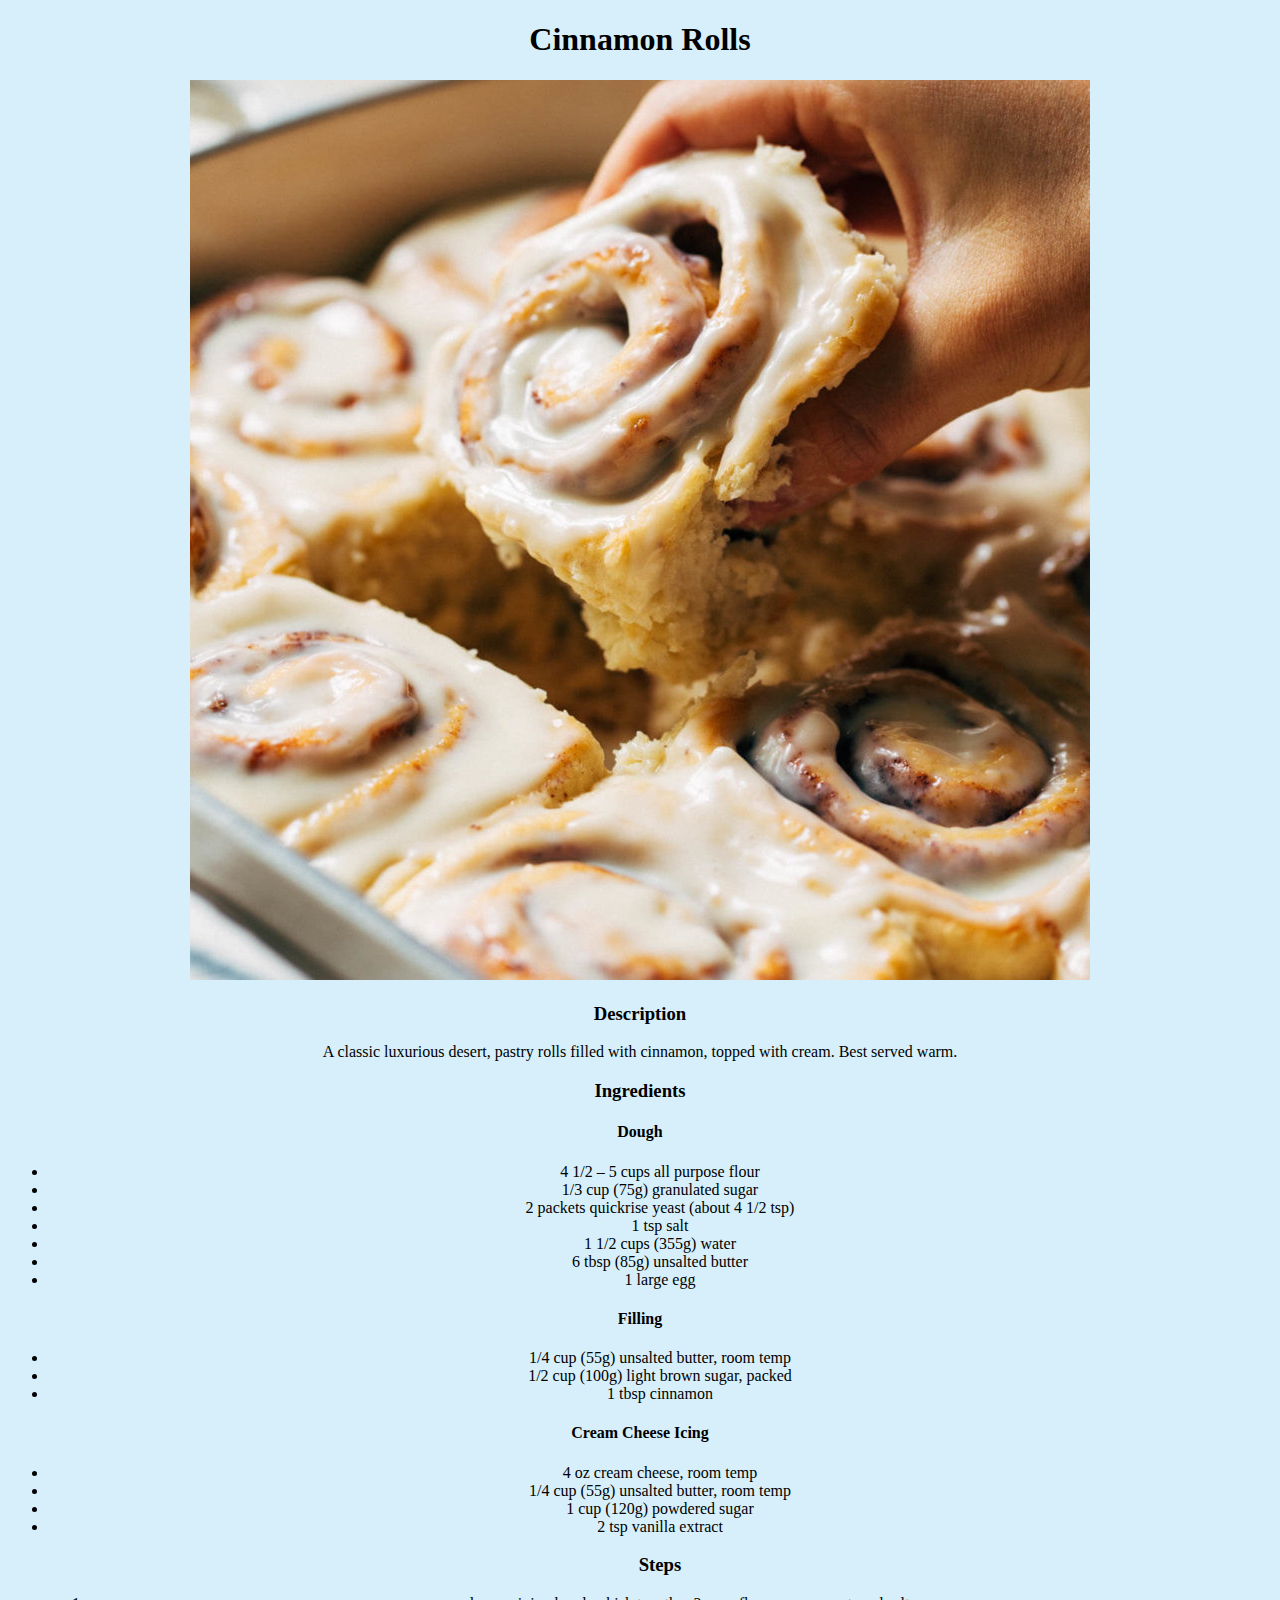
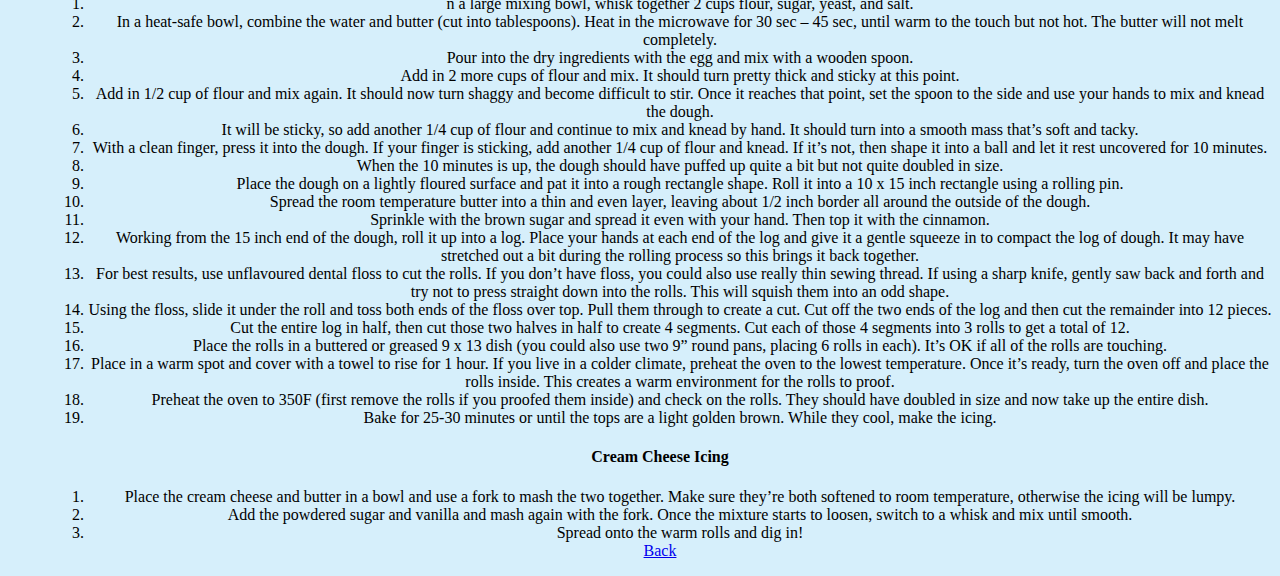
<file: recipes/cinnamonrolls.html>
<!DOCTYPE html>

<html lang=“en”>


<head>

<meta chartset=“utf-8”>
<link rel="stylesheet" href="../style.css">
<title>Cinnamon Rolls</title>

</head>

<body>

<h1>Cinnamon Rolls</h1>

<img src="./cinnamonrolls.jpg"  alt=“cinnamon rolls”>

<h3>Description</h3>

<p>A classic luxurious desert, pastry rolls filled with cinnamon, topped with cream. Best served warm.</p>

<h3>Ingredients</h3>

<h4>Dough</h4>

<ul>

	<li>4 1/2 – 5 cups all purpose flour</li>

	<li>1/3 cup (75g) granulated sugar</li>

	<li>2 packets quickrise yeast (about 4 1/2 tsp)</li>

	<li>1 tsp salt</li>

	<li>1 1/2 cups (355g) water</li>

	<li>6 tbsp (85g) unsalted butter</li>

	<li>1 large egg</li>

</ul>

<h4>Filling</h4>

<ul>

	<li>1/4 cup (55g) unsalted butter, room temp</li>

	<li>1/2 cup (100g) light brown sugar, packed</li>

	<li>1 tbsp cinnamon</li>

</ul>

<h4>Cream Cheese Icing</h4>

<ul>

	<li>4 oz cream cheese, room temp</li>

	<li>1/4 cup (55g) unsalted butter, room temp</li>

	<li>1 cup (120g) powdered sugar</li>

	<li>2 tsp vanilla extract</lli>


<h3>Steps</h3>

<ol>

	<li>n a large mixing bowl, whisk together 2 cups flour, sugar, yeast, and salt.</li>

	<li>In a heat-safe bowl, combine the water and butter (cut into tablespoons). Heat in the microwave for 30 sec – 45 sec, until warm to the touch but not hot. The butter will not melt completely. </li>

	<li>Pour into the dry ingredients with the egg and mix with a wooden spoon. 

</li>

	<li>Add in 2 more cups of flour and mix. It should turn pretty thick and sticky at this point.</li>

	<li>Add in 1/2 cup of flour and mix again. It should now turn shaggy and become difficult to stir. Once it reaches that point, set the spoon to the side and use your hands to mix and knead the dough.</li>

	<li>It will be sticky, so add another 1/4 cup of flour and continue to mix and knead by hand. It should turn into a smooth mass that’s soft and tacky.</li>	

	<li>With a clean finger, press it into the dough. If your finger is sticking, add another 1/4 cup of flour and knead. If it’s not, then shape it into a ball and let it rest uncovered for 10 minutes. </li>

	<li>When the 10 minutes is up, the dough should have puffed up quite a bit but not quite doubled in size.</li>

<li>Place the dough on a lightly floured surface and pat it into a rough rectangle shape. Roll it into a 10 x 15 inch rectangle using a rolling pin. </li>

<li>Spread the room temperature butter into a thin and even layer, leaving about 1/2 inch border all around the outside of the dough. </li>

<li>Sprinkle with the brown sugar and spread it even with your hand. Then top it with the cinnamon.</li>

<li>Working from the 15 inch end of the dough, roll it up into a log. Place your hands at each end of the log and give it a gentle squeeze in to compact the log of dough. It may have stretched out a bit during the rolling process so this brings it back together. </li>

<li>For best results, use unflavoured dental floss to cut the rolls. If you don’t have floss, you could also use really thin sewing thread. If using a sharp knife, gently saw back and forth and try not to press straight down into the rolls. This will squish them into an odd shape. </li>

<li>Using the floss, slide it under the roll and toss both ends of the floss over top. Pull them through to create a cut. Cut off the two ends of the log and then cut the remainder into 12 pieces.</li>

<li>Cut the entire log in half, then cut those two halves in half to create 4 segments. Cut each of those 4 segments into 3 rolls to get a total of 12.</li>

<li>Place the rolls in a buttered or greased 9 x 13 dish (you could also use two 9” round pans, placing 6 rolls in each). It’s OK if all of the rolls are touching.</li>

<li>Place in a warm spot and cover with a towel to rise for 1 hour. If you live in a colder climate, preheat the oven to the lowest temperature. Once it’s ready, turn the oven off and place the rolls inside. This creates a warm environment for the rolls to proof. </li>

<li>Preheat the oven to 350F (first remove the rolls if you proofed them inside) and check on the rolls. They should have doubled in size and now take up the entire dish. </li>

<li>Bake for 25-30 minutes or until the tops are a light golden brown. While they cool, make the icing. </li>

</ol>

<h4>Cream Cheese Icing</h4>

<ol>

<li>Place the cream cheese and butter in a bowl and  use a fork to mash the two together. Make sure they’re both softened to room temperature, otherwise the icing will be lumpy.</li>

<li>Add the powdered sugar and vanilla and mash again with the fork. Once the mixture starts to loosen, switch to a whisk and mix until smooth. </li>

<li>Spread onto the warm rolls and dig in! </li>

</ol>

<a href="../index.html">Back</a>
</body>

</html>
</file>
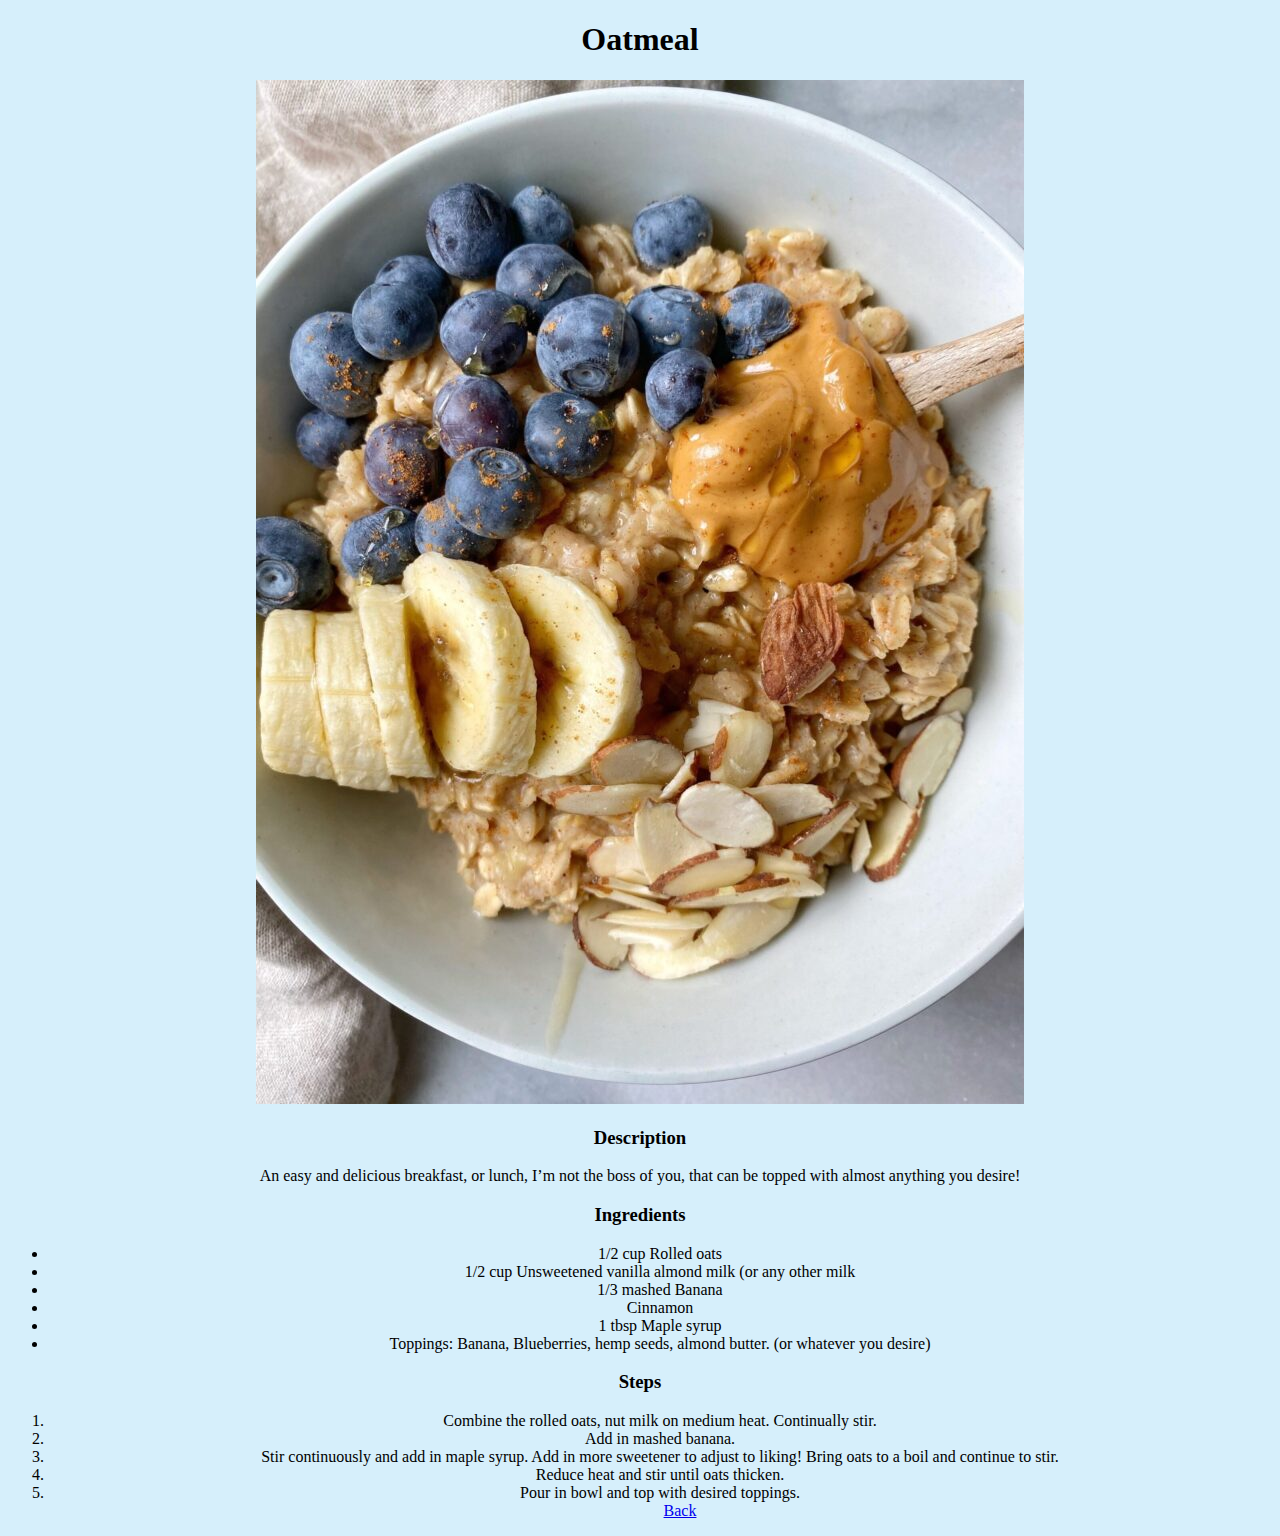
<file: recipes/oatmeal.html>
<!DOCTYPE html>

<html lang=“en”>


<head>

<meta chartset=“utf-8”>
<link rel="stylesheet" href="../style.css">
<title>Oatmeal</title>

</head>

<body>

<h1>Oatmeal</h1>

<img src="./oatmeal.jpg"  alt=“Oatmeal bowl with blueberries, bananas, and peanut butter”>

<h3>Description</h3>

<p>An easy and delicious breakfast, or lunch, I’m not the boss of you, that can be topped with almost anything you desire!</p>

<h3>Ingredients</h3>

<ul>

	<li>1/2 cup Rolled oats</li>

	<li>1/2 cup Unsweetened vanilla almond milk (or any other milk</li>

	<li>1/3 mashed Banana</li>

	<li>Cinnamon</li>

	<li>1 tbsp Maple syrup</li>

	<li>Toppings: Banana, Blueberries, hemp seeds, almond butter. (or whatever you desire)</li>

</ul>


<h3>Steps</h3>

<ol>

	<li>Combine the rolled oats, nut milk on medium heat. Continually stir.</li>

	<li>Add in mashed banana.</li>

	<li>Stir continuously and add in maple syrup. Add in more sweetener to adjust to liking! Bring oats to a boil and continue to stir.</li>

	<li>Reduce heat and stir until oats thicken.</li>

	<li>Pour in bowl and top with desired toppings.</li>

<ol>

<a href="../index.html">Back</a>

</body>

</html>
</file>
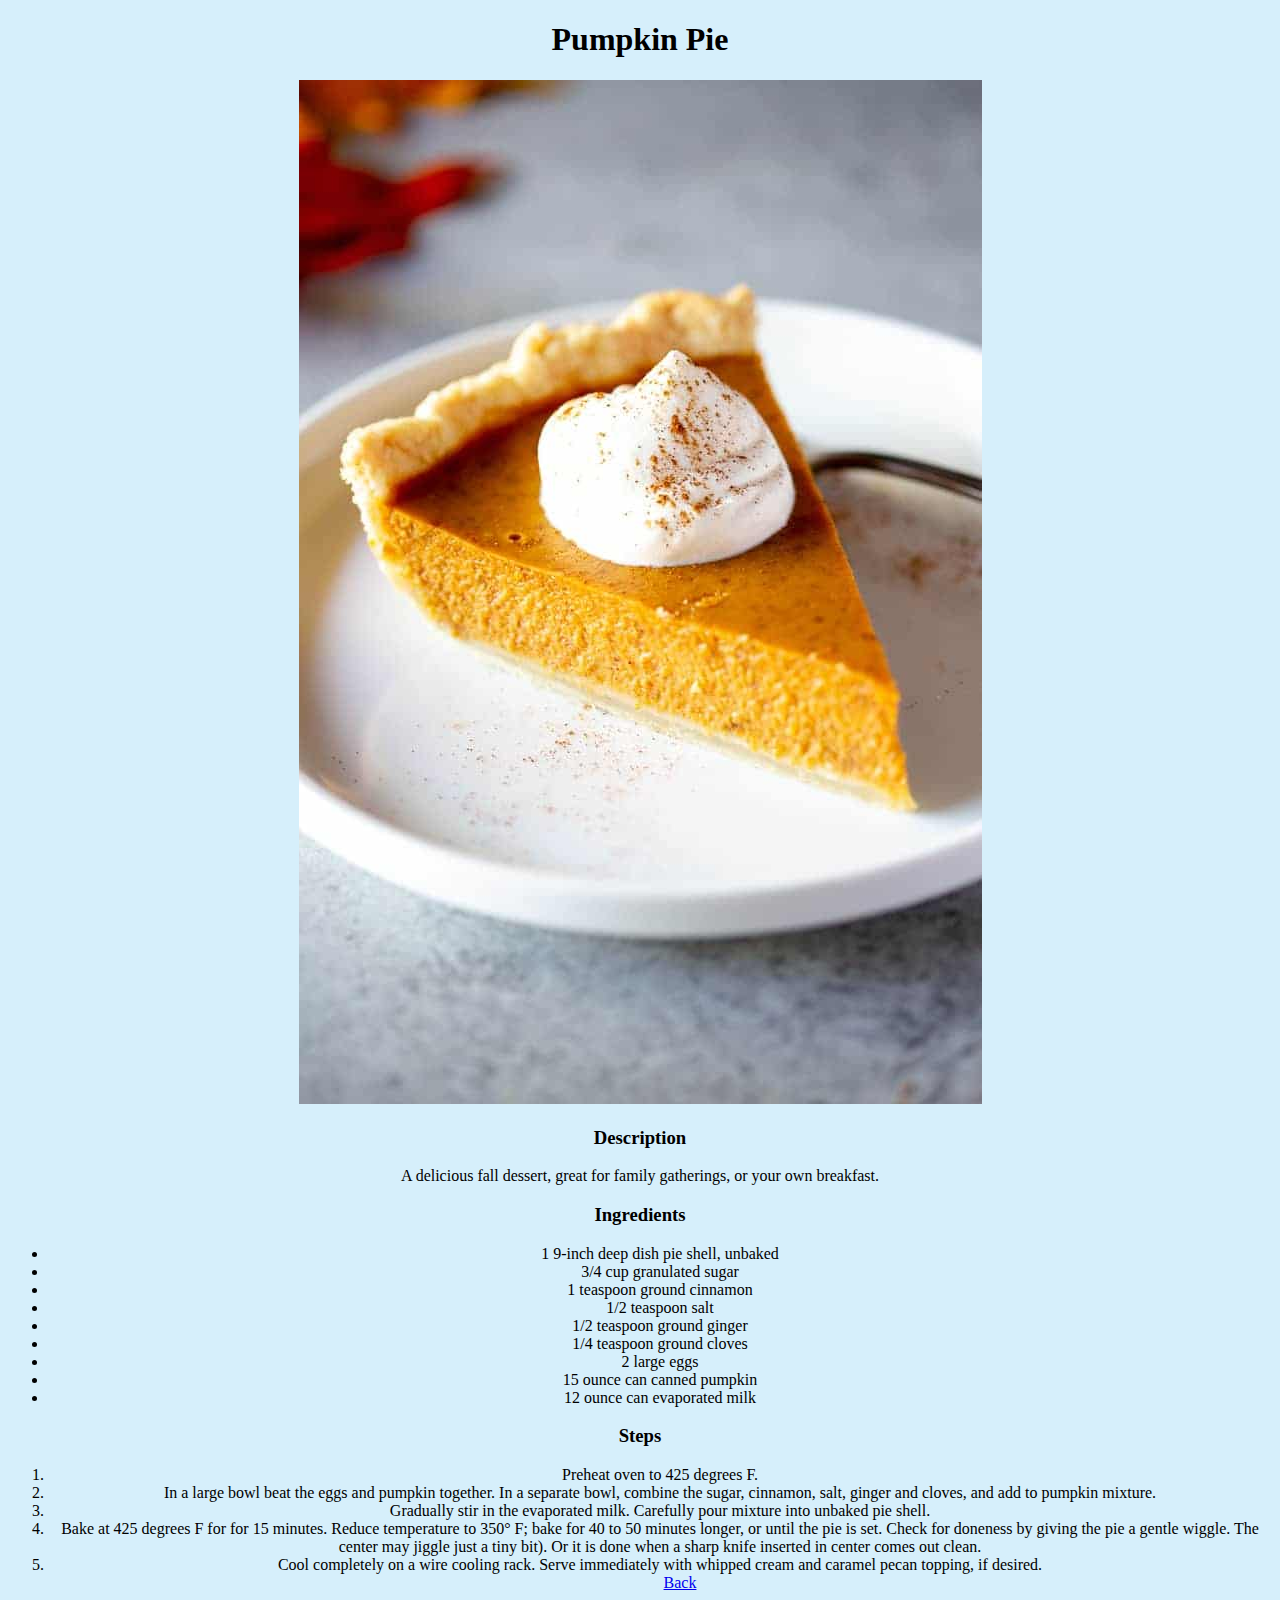
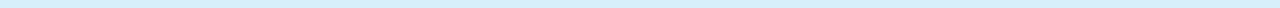
<file: recipes/pumpkinpie.html>
<!DOCTYPE html>

<html lang=“en”>


<head>

<meta chartset=“utf-8”>
<link rel="stylesheet" href="../style.css">
<title>Pumpkin Pie</title>

</head>

<body>

<h1>Pumpkin Pie</h1>

<img src="./pumpkinpie.jpg"  alt=“Pumpkin pie”>

<h3>Description</h3>

<p>A delicious fall dessert, great for family gatherings, or your own breakfast.</p>

<h3>Ingredients</h3>

<ul>

	<li>1 9-inch deep dish pie shell, unbaked</li>

	<li>3/4 cup granulated sugar</li>

	<li>1 teaspoon ground cinnamon</li>

	<li>1/2 teaspoon salt</li>

	<li>1/2 teaspoon ground ginger</li>

	<li>1/4 teaspoon ground cloves</li>

	<li>2 large eggs</li>

	<li>15 ounce can canned pumpkin</li>

	<li>12 ounce can evaporated milk</li>

</ul>


<h3>Steps</h3>

<ol>

	<li>Preheat oven to 425 degrees F.</li>

	<li>In a large bowl beat the eggs and pumpkin together.  In a separate bowl, combine the sugar, cinnamon, salt, ginger and cloves, and add to pumpkin mixture. 

</li>

	<li>Gradually stir in the evaporated milk. Carefully pour mixture into unbaked pie shell. 

</li>

	<li>Bake at 425 degrees F for for 15 minutes. Reduce temperature to 350° F; bake for 40 to 50 minutes longer, or until the pie is set. Check for doneness by giving the pie a gentle wiggle. The center may jiggle just a tiny bit). Or it is done when a sharp knife inserted in center comes out clean.

</li>

	<li>Cool completely on a wire cooling rack. Serve immediately with whipped cream and caramel pecan topping, if desired.</li>

<ol>
	<a href="../index.html">Back</a>
</body>

</html>
</file>
<file: style.css>
body {
    background-color: rgb(214, 239, 251);
    color: Black;
    font-family: "Georgia", serif;
    text-align: center;
  
  }

  .center {
    margin: auto;
    padding: 30px;
  }
</file>
